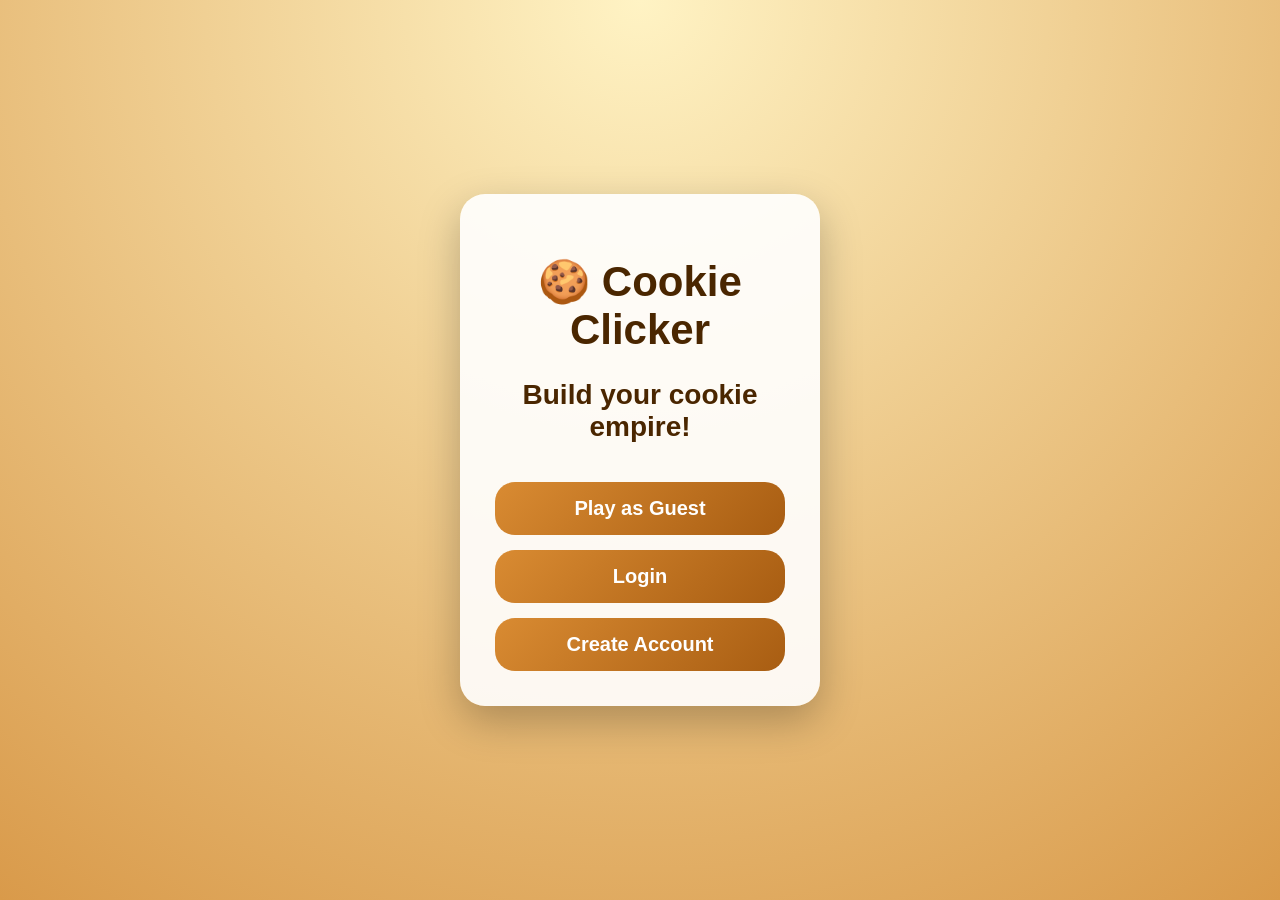
<file: index.html>
<!DOCTYPE html>
<html>

<head>
    <title>Cookie Clicker</title>
    <link rel="stylesheet" href="css/style.css">
</head>

<body>

<div class="auth-box">

    <h1>🍪 Cookie Clicker</h1>

    <h2>
        Build your cookie empire!
    </h2>

    <button onclick="playGuest()">
        Play as Guest
    </button>


    <button onclick="window.location.href='login.html'">
        Login
    </button>


    <button onclick="window.location.href='register.html'">
        Create Account
    </button>


</div>


<script>

function playGuest() {

    localStorage.removeItem("player");

    sessionStorage.setItem(
        "enteredGameNormally",
        "false"
    );

    window.location.href = "game.html";

}

</script>


</body>

</html>
</file>
<file: css/style.css>
/* Allgemeines Design für alle Seiten */

* {
    box-sizing: border-box;
    user-select: none;
    -webkit-user-select: none;
    -moz-user-select: none;
    -ms-user-select: none;
}


body {

    margin: 0;

    min-height: 100vh;

    display: flex;

    justify-content: center;

    align-items: center;

    font-family: "Trebuchet MS", Arial, sans-serif;

    background:
        radial-gradient(
            circle at top,
            #fff3c4,
            #d99a4a
        );

    color: #4a2600;
}


/* Überschriften */

h1 {

    font-size: 42px;

    margin-bottom: 25px;

    text-align: center;

}


h2 {

    font-size: 28px;

    text-align: center;

}


/* Box für Login/Register */

.auth-box {

    width: 360px;

    padding: 35px;

    background: rgba(255,255,255,0.9);

    border-radius: 25px;

    box-shadow:
        0 15px 40px rgba(0,0,0,0.25);

    text-align: center;

}


/* Eingabefelder */

input {

    width: 100%;

    padding: 15px;

    margin: 10px 0;

    border-radius: 15px;

    border: 2px solid #d99a4a;

    font-size: 18px;

    outline: none;

}


input:focus {

    border-color: #8b4a00;

}


/* Buttons */

button {

    width: 100%;

    padding: 15px;

    margin-top: 15px;

    border: none;

    border-radius: 20px;

    background:

        linear-gradient(
            135deg,
            #d98b32,
            #a85d12
        );

    color: white;

    font-size: 20px;

    font-weight: bold;

    cursor: pointer;

    transition: 0.2s;

}


button:hover {

    transform: scale(1.05);

}


button:active {

    transform: scale(0.95);

}


/* Links */

a {

    color: #8b4a00;

    font-weight: bold;

    text-decoration: none;

}


a:hover {

    text-decoration: underline;

}
</file>
